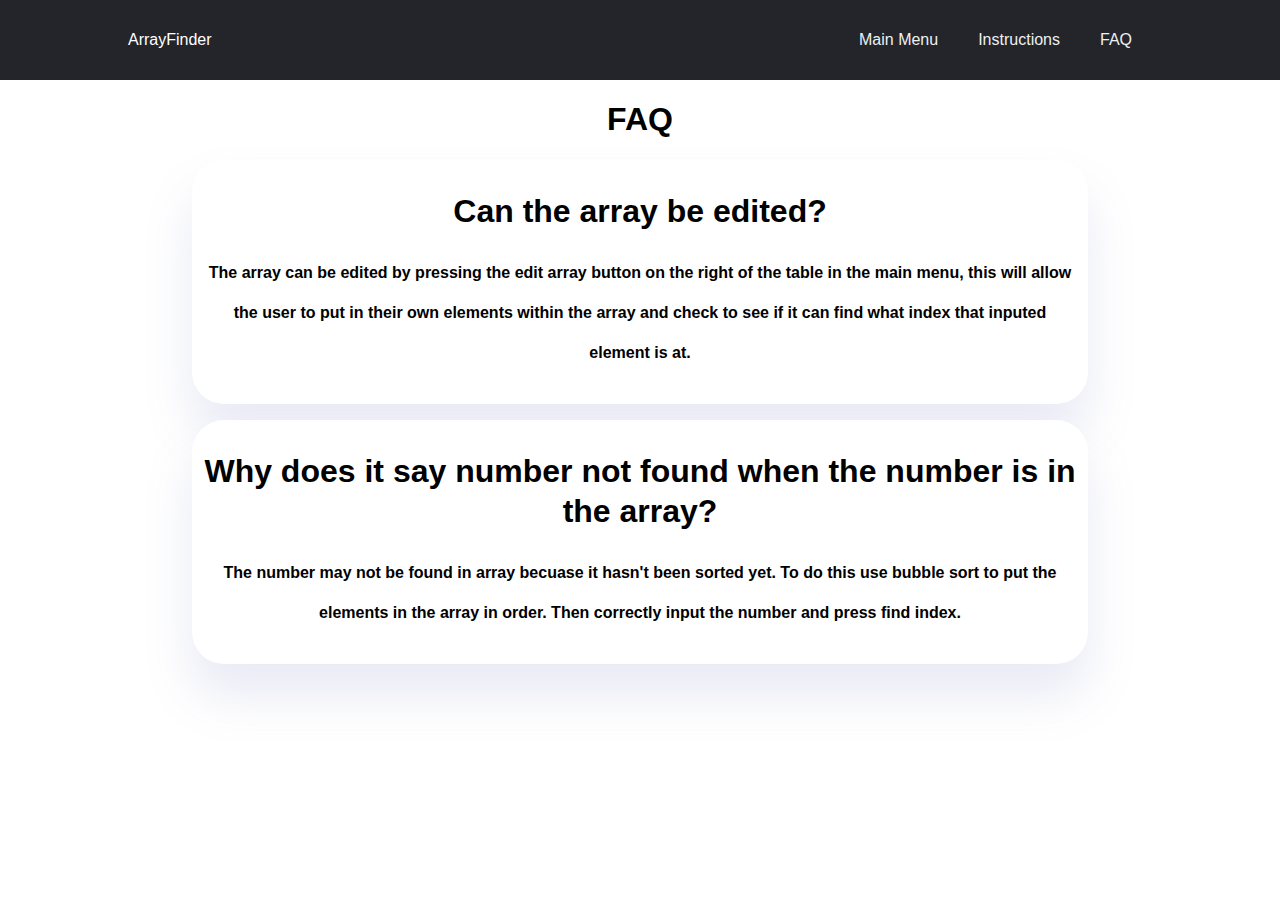
<file: HSC SDD Task 2/faq.html>
<!DOCTYPE html>
<html lang="en">

<head>
  <meta charset="UTF-8">
  <meta name="viewport" content="width=device-width, initial-scale=1.0">
  <title>Number Index Finder</title>
  <link rel="stylesheet" href="styles.css">
</head>

<body>
  <header>
    <a style="color: rgb(255, 255, 255);">ArrayFinder</a>
    <nav>
      <ul class="nav__links">
        <li><a href="main-menu.html">Main Menu</a></li>
        <li><a href="instructions.html">Instructions</a></li>
        <li><a href="faq.html">FAQ</a></li>
      </ul>
    </nav>
  </header>

  <h1>FAQ</h1>

  <div class="faq-questions">
    <!-- FAQ to help the user navigate through common issues and problems, answers common questions-->
    <h1>Can the array be edited?</h1>
    <h4>The array can be edited by pressing the edit array button on the right of the table in the main menu,
      this will allow the user to put in their own elements within the array and check to see if it can find
      what index that inputed element is at.
    </h4>
  </div>

  <div class="faq-questions">
    <h1>Why does it say number not found when the number is in the array?</h1>
    <h4>
      The number may not be found in array becuase it hasn't been sorted yet. To do this use bubble sort to
      put the elements in the array in order. Then correctly input the number and press find index.
    </h4>
  </div>
</body>

</html>
</file>
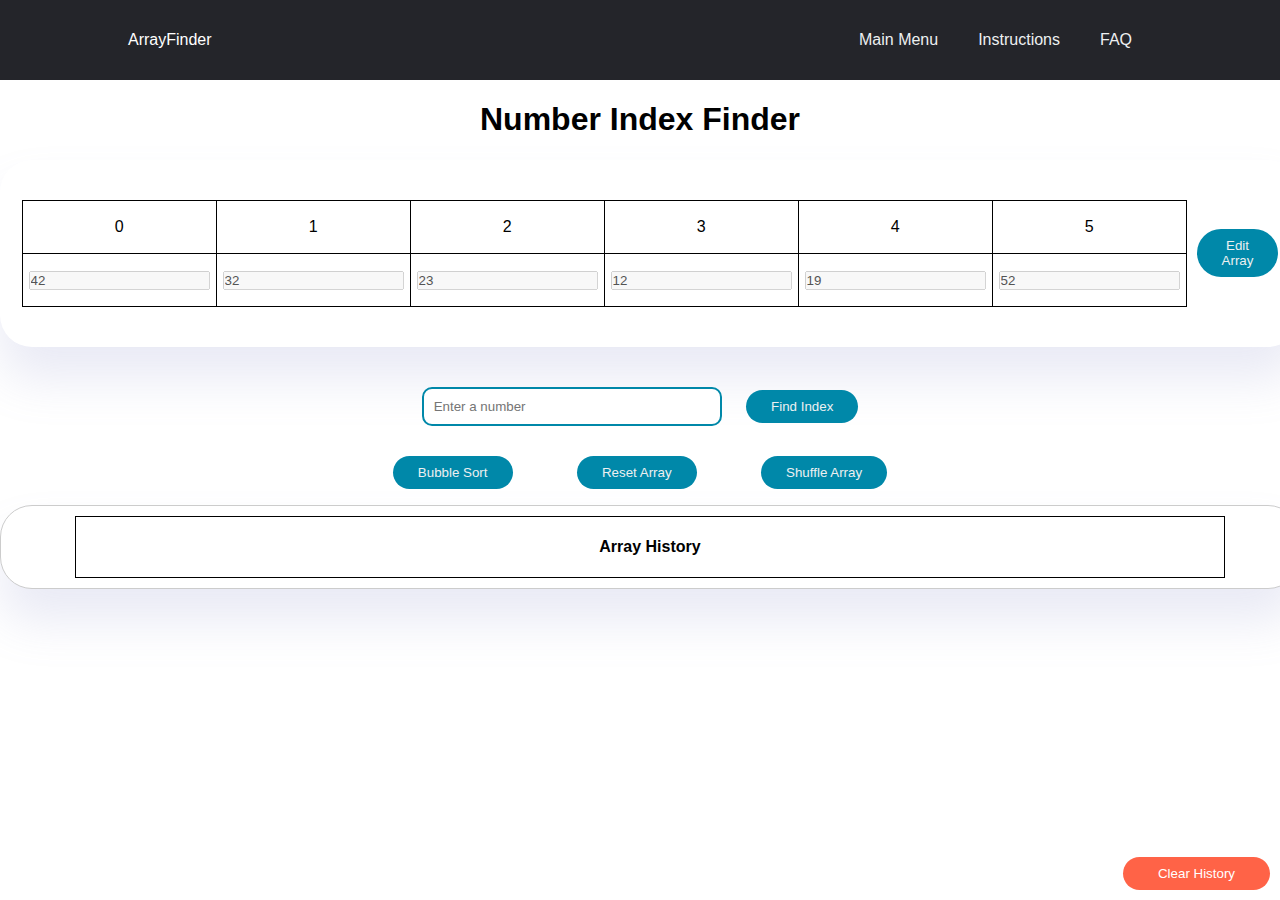
<file: HSC SDD Task 2/main-menu.html>
<!DOCTYPE html>
<html lang="en">

<head>
  <meta charset="UTF-8">
  <meta name="viewport" content="width=device-width, initial-scale=1.0">
  <title>Number Index Finder</title>
  <link rel="stylesheet" href="styles.css">
</head>

<body>
  <header>
    <a style="color: rgb(255, 255, 255);">ArrayFinder</a>
    <nav>
      <ul class="nav__links">
        <li><a href="main-menu.html">Main Menu</a></li>
        <li><a href="instructions.html">Instructions</a></li>
        <li><a href="faq.html">FAQ</a></li>
      </ul>
    </nav>
  </header>

  <h1>Number Index Finder</h1>

  <div class="container">
    <div id="arrayTableContainer"></div>
    <button class="cta" id="editButton" onclick="toggleEditMode()">Edit Array</button>
  </div>

  <div class="buttons-container"> <!-- All the buttons to sort, search, shuffle and reset the array. -->
    <input style="margin-bottom: 30px;" type="text" id="userInput" placeholder="Enter a number">
    <button class="cta" onclick="findNumber()">Find Index</button>
    <br>
    <button style="margin-right: 60px;" class="cta" onclick="bubbleSort()">Bubble Sort</button>
    <button style="margin-right: 60px;" class="cta" onclick="resetArray()">Reset Array</button>
    <button class="cta" onclick="shuffleArray()">Shuffle Array</button>
  </div>

  <p id="resultMessage"></p>

  <!-- Array History Section -->
  <section id="arrayHistory">
    <div id="arrayHistoryContainer" class="array-history-container">
      <table>
        <thead>
          <tr>
            <th>Array History</th>
          </tr>
        </thead>
        <tbody id="arrayHistoryBody"></tbody>
      </table>
    </div>
    <button class="clear-history-button" onclick="clearHistory()">Clear History</button>
  </section>

  <script>
    // Initialize the sorted array, edit mode flag, and array history
    let sortedArray = [42, 32, 23, 12, 19, 52];
    let editMode = false;
    let savedArrays = [];

    // Function to find the index of a number in the sorted array
    function findNumber() {
      const userInput = document.getElementById('userInput').value;
      const num = parseInt(userInput);   // To use the parse function on the users input
      const resultMessage = document.getElementById('resultMessage');

      // Check if the input is a valid number
      if (isNaN(num)) {
        resultMessage.innerText = 'Invalid input';
        resultMessage.classList.add('invalid-input');
        resultMessage.classList.remove('found');
        resultMessage.classList.remove('not-found');
        return;
      }

      // Perform binary search to find the index of the number
      const index = binarySearch(sortedArray, num);

      // Display the result message based on whether the number was found or not
      if (index !== -1) {
        resultMessage.innerText = `The number ${num} was found at index ${index}`;
        resultMessage.classList.remove('not-found');
        resultMessage.classList.add('found'); // Add 'found' class here
      } else {
        resultMessage.innerText = `The number ${num} was not found in the array`;
        resultMessage.classList.remove('found');
        resultMessage.classList.add('not-found');
      }
    }

    // Function to perform bubble sort on the sorted array
    function bubbleSort() {
      for (let i = 0; i < sortedArray.length - 1; i++) { // Iterate over the array from the beginning to the second-to-last element
        for (let j = 0; j < sortedArray.length - 1 - i; j++) { // Iterate over the unsorted portion of the array
          if (sortedArray[j] > sortedArray[j + 1]) {    // Compare elements and swap them if they are in the wrong order
            [sortedArray[j], sortedArray[j + 1]] = [sortedArray[j + 1], sortedArray[j]];
          }
        }
      }
      updateArrayTable(sortedArray); // Update the table with the sorted array
    }

    // Function to reset the sorted array to its initial state
    function resetArray() {
      sortedArray = [42, 32, 23, 12, 19, 52];
      updateArrayTable(sortedArray);
      document.getElementById('resultMessage').innerText = '';
    }

    // Function to shuffle the elements of the sorted array
    function shuffleArray() {
      const shuffledArray = sortedArray.slice(); // Make a copy of the array
      for (let i = shuffledArray.length - 1; i > 0; i--) {
        const j = Math.floor(Math.random() * (i + 1));
        [shuffledArray[i], shuffledArray[j]] = [shuffledArray[j], shuffledArray[i]];
      }
      sortedArray = shuffledArray.slice(); // Update the sortedArray with the shuffled values
      updateArrayTable(sortedArray); // Update the table with the shuffled array
    }

    // Function to toggle edit mode for the sorted array
    function toggleEditMode() {
      editMode = !editMode;
      updateArrayTable(sortedArray);
      const editButton = document.getElementById('editButton');
      editButton.textContent = editMode ? 'Save Array' : 'Edit Array';
      if (!editMode) {
        saveArray(sortedArray); // Save the array when exiting edit mode
      }
    }

    // Function to perform binary search on a sorted array
    function binarySearch(arr, target) {
      let low = 0; // Initialize the low pointer to the start of the array
      let high = arr.length - 1; // Initialize the high pointer to the end of the array

      // Continue the search until the low pointer exceeds the high pointer
      while (low <= high) {
        const mid = Math.floor((low + high) / 2); // Calculate the middle index of the current search range

        // Check if the middle element is equal to the target
        if (arr[mid] === target) {
          return mid; // Return the index of the target if it's found
        }

        // If the middle element is less than the target, adjust the low value to search the right half of the array
        if (arr[mid] < target) {
          low = mid + 1;
        } else {
          // If the middle element is greater than the target, adjust the high value to search the left half of the array
          high = mid - 1;
        }
      }

      return -1; // Return -1 if the target is not found in the array
    }


    // Function to create HTML table from an array
    function createTable(array) {
      const table = document.createElement('table');
      const tbody = document.createElement('tbody');

      // Create the first row with indices
      const indexRow = document.createElement('tr');
      for (let i = 0; i < array.length; i++) {
        const cellIndex = document.createElement('td');
        cellIndex.textContent = i;
        indexRow.appendChild(cellIndex);
      }
      tbody.appendChild(indexRow);

      // Create the second row with input fields for values
      const valueRow = document.createElement('tr');
      for (let i = 0; i < array.length; i++) {     // Loop through each element in the array to create input fields
        const cellValue = document.createElement('td');
        const inputField = document.createElement('input');
        inputField.type = 'text';
        inputField.value = array[i];
        if (editMode) {
          cellValue.classList.add('editable');
          inputField.disabled = false; // Enable the input field for editing
        } else {
          inputField.disabled = true; // Disable the input field if edit mode is not enabled
        }
        inputField.addEventListener('input', function (event) {
          const newValue = parseInt(event.target.value);
          if (!isNaN(newValue)) {   // Check if the new value is a valid number
            array[i] = newValue;
            findNumber();   // Call the findNumber function to search for the updated value in the array
          }
        });
        cellValue.appendChild(inputField);
        valueRow.appendChild(cellValue);
      }
      tbody.appendChild(valueRow);

      table.appendChild(tbody);
      return table;
    }

    // Function to update the array table
    function updateArrayTable(array) {
      const arrayTableContainer = document.getElementById('arrayTableContainer');
      arrayTableContainer.innerHTML = '';
      arrayTableContainer.appendChild(createTable(array));
    }

    // Function to save array to array history
    function saveArray(array) {
      savedArrays.push(array.slice()); // Make a copy of the array 
      updateArrayHistory();
    }

    // Function to update array history
    function updateArrayHistory() {
      const arrayHistoryBody = document.getElementById('arrayHistoryBody');   // Get the element that will contain the array history
      arrayHistoryBody.innerHTML = ''; // Clear any existing content inside the array history element

      savedArrays.forEach((array, index) => {
        const arrayRow = document.createElement('tr');  // Create a new table row element to represent each saved array
        const arrayCell = document.createElement('td');
        const arrayButton = document.createElement('button');
        arrayButton.textContent = `Array ${index + 1}`; // Set the text content of the button to indicate the array's index in the savedArrays array
        arrayButton.classList.add('array-button');  // Add a CSS class for styling 
        arrayButton.onclick = function () {
          setCurrentArray(array);
        };
        arrayCell.appendChild(arrayButton);
        arrayRow.appendChild(arrayCell);
        arrayHistoryBody.appendChild(arrayRow);
      });
    }

    // Function to set the current array
    function setCurrentArray(array) {
      sortedArray = array.slice(); // Make a copy of the array to avoid reference issues
      updateArrayTable(sortedArray);
      document.getElementById('resultMessage').innerText = '';
    }

    // Function to clear array history
    function clearHistory() {
      savedArrays = [];
      updateArrayHistory();
    }

    // Initialize array table
    updateArrayTable(sortedArray);

    // Initialize array history
    updateArrayHistory();

  </script>
</body>

</html>
</file>
<file: HSC SDD Task 2/styles.css>
body {
  font-family: Arial, sans-serif;
  text-align: center;
  margin: 0;
  padding: 0;
}

/* Table styling */
table {
  border-collapse: collapse;
  margin: 0 auto;
}

th,
td {
  border: 1px solid black;
  padding: 6px;
  text-align: center;
}

.editable {
  background-color: rgb(224, 255, 253);
}

/* Container styling */
.container {
  display: flex;
  justify-content: center;
  align-items: center;
  margin-top: calc(var(--header-height) + 50px);
  background: #ffffff;
  padding: 40px;
  line-height: 2.5rem;
  border-radius: 2rem;
  box-shadow: 0 2rem 3rem rgba(132, 139, 200, 0.18);
  transition: all 300ms ease;
  width: 1300px;
  margin: 0 auto;
}

/* Array Table Container styling */

#arrayTableContainer {
  margin-right: 10px;
}

.buttons-container {
  margin-top: 40px;
}

* {
  box-sizing: border-box;
  padding: 0;
}

header {
  display: flex;
  justify-content: space-between;
  align-items: center;
  padding: 15px 10%;
  background-color: #24252a;
}

.logo {
  cursor: pointer;
}

.nav__links a,
.cta,
.overlay__content a {
  font-family: "Montserrat", sans-serif;
  font-weight: 500;
  color: #edf0f1;
  text-decoration: none;
}


.nav__links {
  list-style: none;
  display: flex;
}

.nav__links li {
  padding: 0px 20px;
}

.nav__links li a {
  transition: color 0.3s ease 0s;
}

.nav__links li a:hover {
  color: #0088a9;
}

.cta {
  padding: 9px 25px;
  background-color: rgba(0, 136, 169, 1);
  border: none;
  border-radius: 50px;
  cursor: pointer;
  transition: background-color 0.3s ease 0s;
}

.cta:hover {
  background-color: rgba(0, 136, 169, 0.8);
}


.menu {
  display: none;
}

.overlay {
  height: 100%;
  width: 0;
  position: fixed;
  z-index: 1;
  left: 0;
  top: 0;
  background-color: #24252a;
  overflow-x: hidden;
  transition: width 0.5s ease 0s;
}

.overlay--active {
  width: 100%;
}

.overlay__content {
  display: flex;
  height: 100%;
  flex-direction: column;
  align-items: center;
  justify-content: center;
}

.overlay a {
  padding: 15px;
  font-size: 36px;
  display: block;
  transition: color 0.3s ease 0s;
}

.overlay a:hover,
.overlay a:focus {
  color: #0088a9;
}

.overlay .close {
  position: absolute;
  top: 20px;
  right: 45px;
  font-size: 60px;
  color: #edf0f1;
}

@media screen and (max-height: 450px) {
  .overlay a {
    font-size: 20px;
  }

  .overlay .close {
    font-size: 40px;
    top: 15px;
    right: 35px;
  }
}

@media only screen and (max-width: 800px) {

  .nav__links,
  .cta {
    display: none;
  }

  .menu {
    display: initial;
  }
}

.faq-questions {
  margin: 0 auto;
  margin-top: 1rem;
  background: #ffffff;
  padding: 10px;
  line-height: 2.5rem;
  border-radius: 2rem;
  box-shadow: 0 2rem 3rem rgba(132, 139, 200, 0.18);
  transition: all 300ms ease;
  width: 70%;
}

.faq-questions:hover {
  box-shadow: none;
}

.instructions {
  margin: 0 auto;
  margin-top: 5px;
  background: #ffffff;
  padding: 5px;
  line-height: 50px;
  border-radius: 2rem;
  box-shadow: 0 2rem 3rem rgba(132, 139, 200, 0.18);
  transition: all 300ms ease;
  width: 70%;
}

/* Adjustments for input box */

#userInput {
  margin-bottom: 60px;
  padding: 10px;
  width: 300px;
  border: 2px solid #0088a9;
  transition: border-color 0.3s;
  margin-right: 20px;
  border-radius: 10px;
}



.array-history-container {
  max-height: 250px;
  overflow-y: auto;
  border: 1px solid #ccc;
  padding: 10px;
  display: flex;
  justify-content: center;
  align-items: center;
  background: #ffffff;
  line-height: 2.5rem;
  border-radius: 2rem;
  box-shadow: 0 2rem 3rem rgba(132, 139, 200, 0.18);
  transition: all 300ms ease;
  width: 1300px;
  margin: 0 auto;
}

.array-history-container button {
  display: block;
  margin-bottom: 5px;
  cursor: pointer;
}

#arrayHistoryContainer table {
  width: 90%;
  border-collapse: collapse;
  /* Collapse borders for better spacing */
}

#arrayHistoryContainer th,
#arrayHistoryContainer td {
  padding: 10px;
  /* Add padding to the table cells */
  text-align: center;
  /* Center-align the content */
}

#arrayHistoryContainer button {
  margin: 0 auto;
  padding: 9px 35px;
  background-color: rgba(0, 136, 169, 1);
  border: none;
  border-radius: 50px;
  cursor: pointer;
  color: white;
}

.clear-history-button {
  position: absolute;
  bottom: 10px;
  right: 10px;
  padding: 9px 35px;
  background-color: #ff6347;
  border: none;
  border-radius: 50px;
  cursor: pointer;
  color: white;
}

/* Set the colour for when the number is found and not found */
.found {
  color: green;
}

.not-found {
  color: red;
}

.invalid-input {
  color: red;
}
</file>
